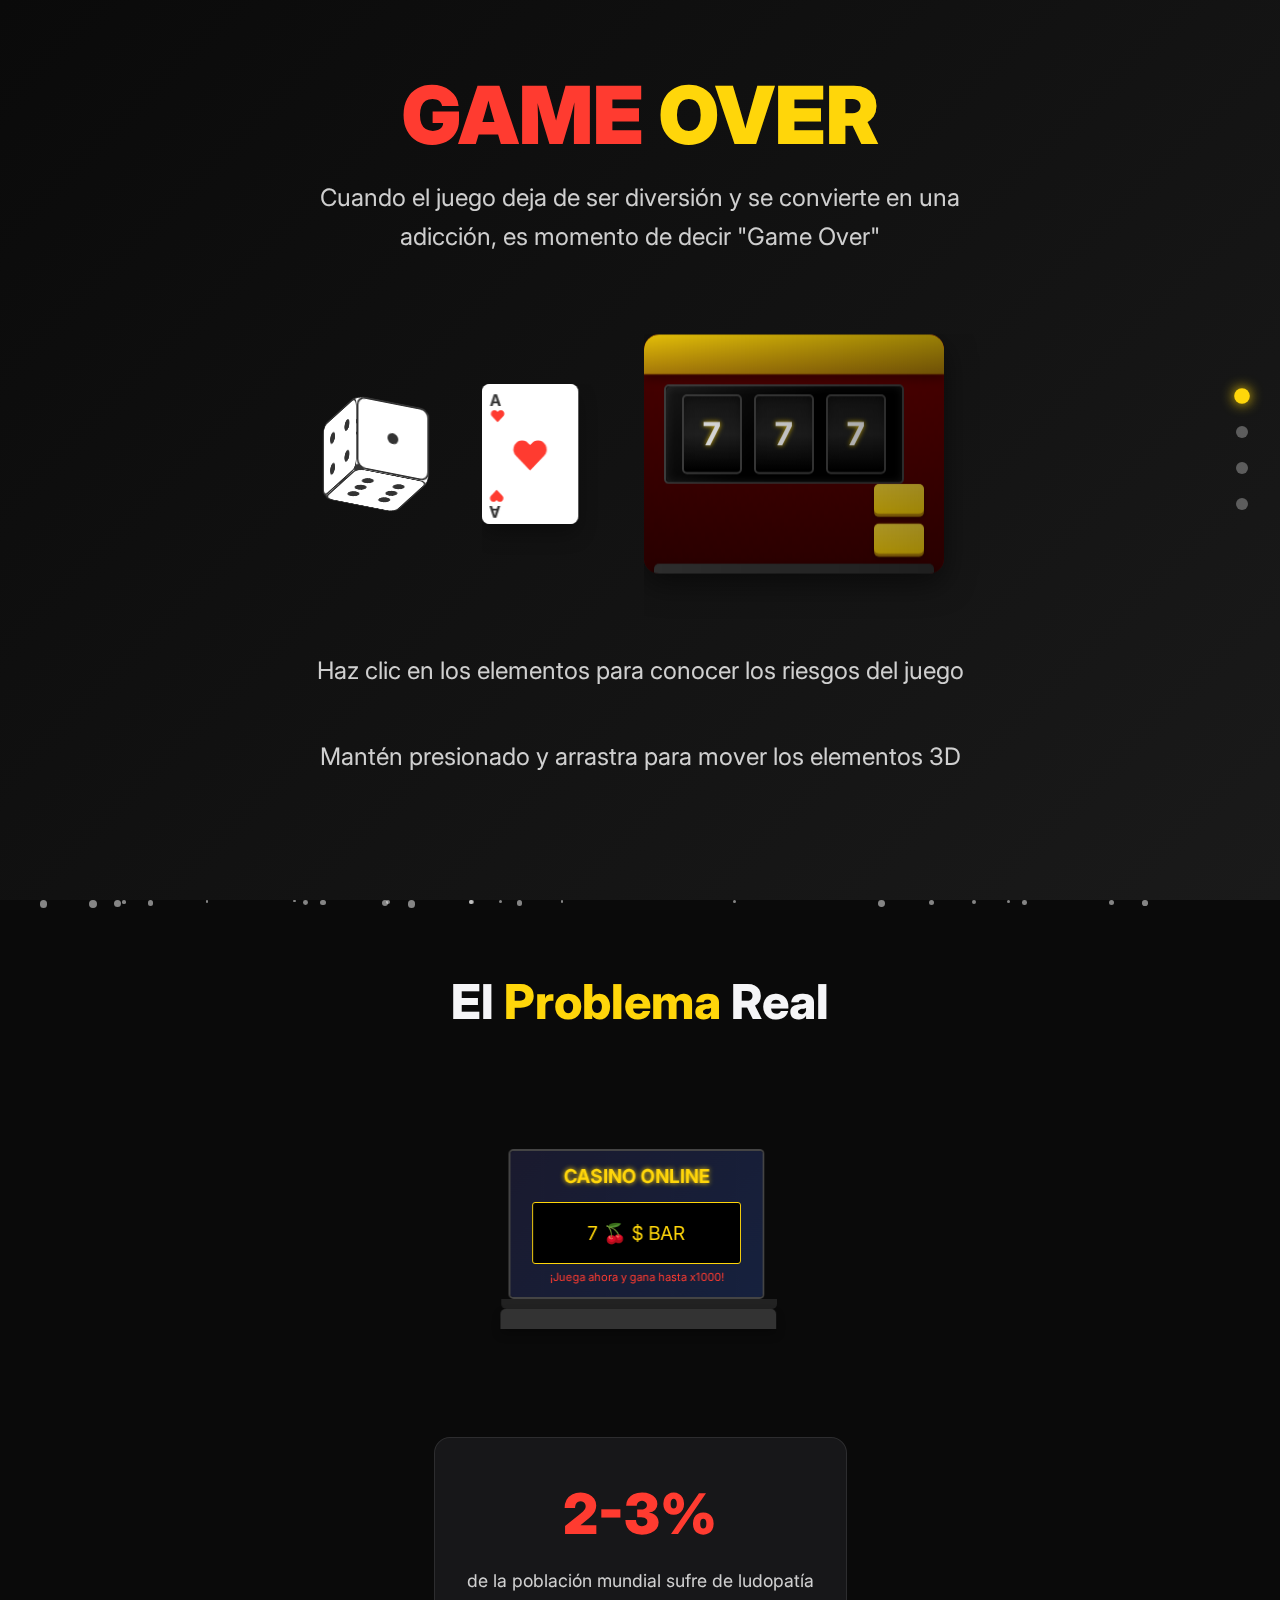
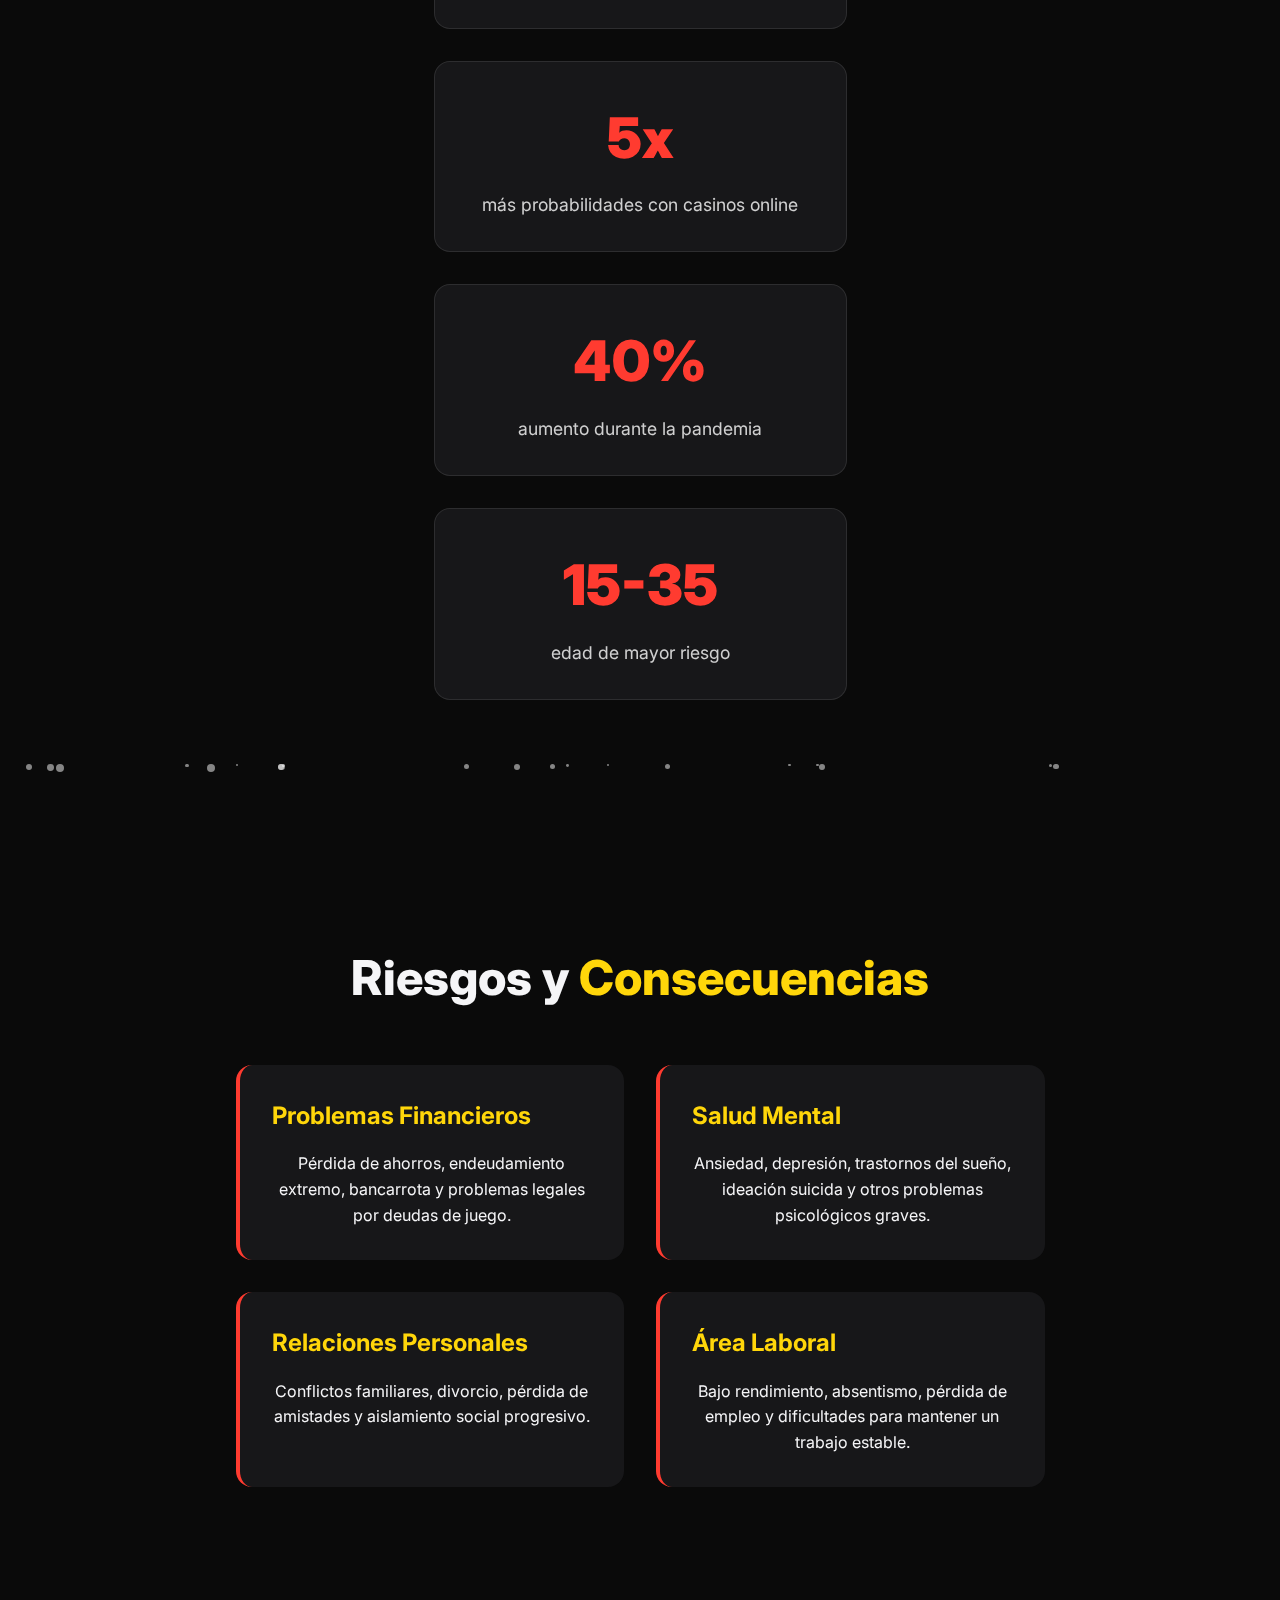
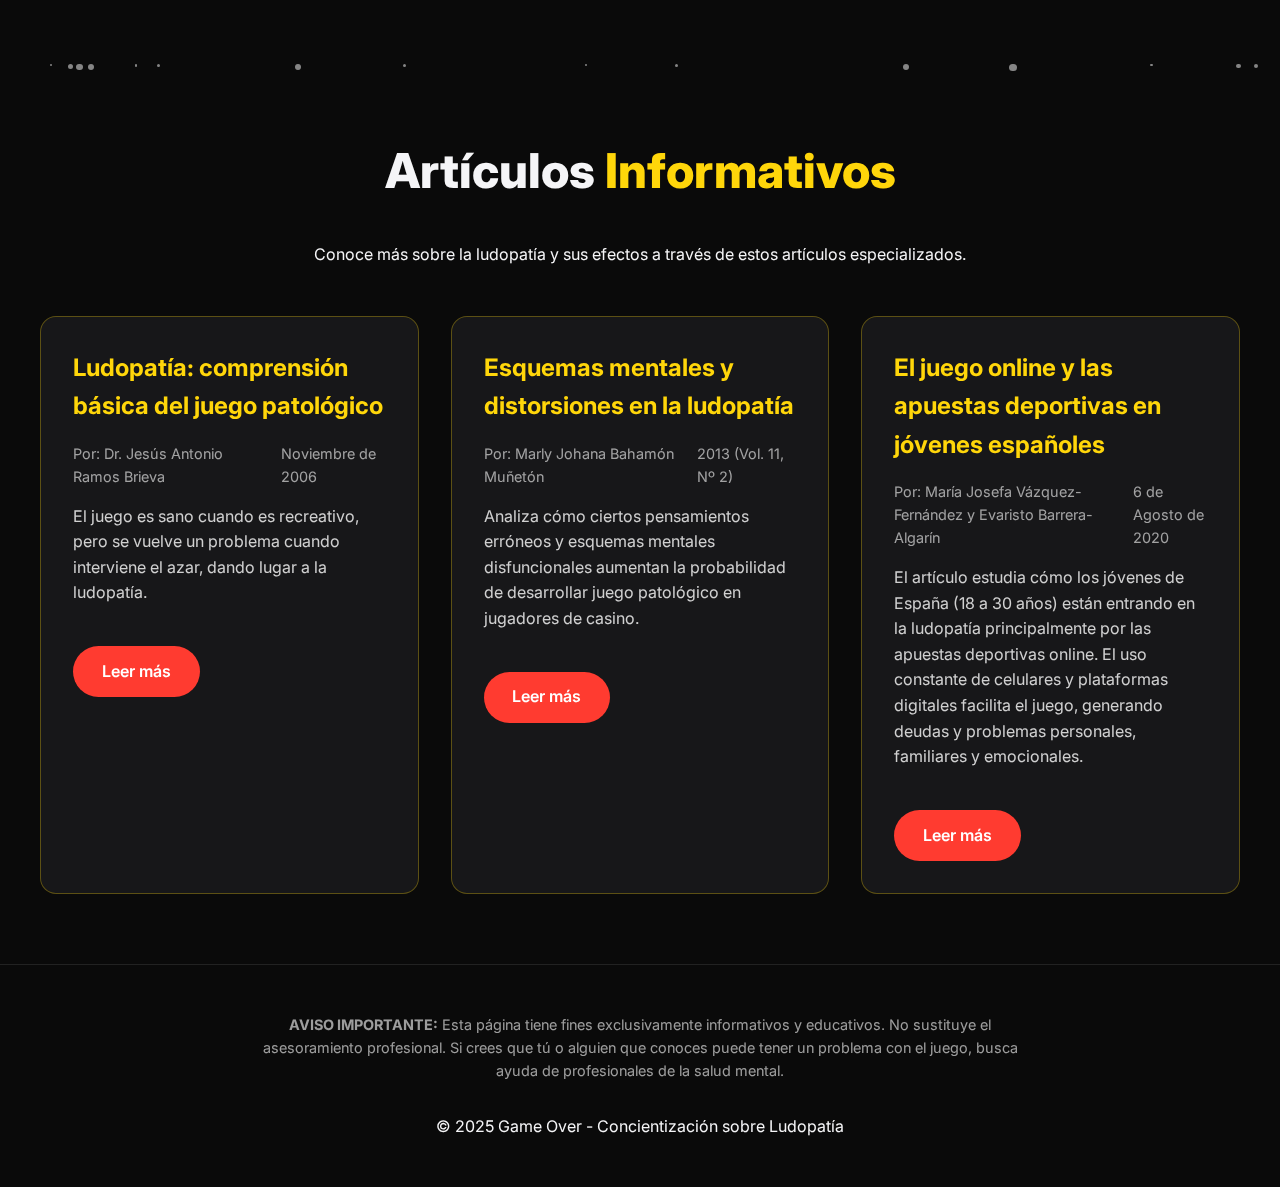
<file: Pagina GAME OVER (ludopatia)/index.html>
<!DOCTYPE html>
<html lang="es">
<head>
    <meta charset="UTF-8">
    <meta name="viewport" content="width=device-width, initial-scale=1.0">
    <title>Game Over - Concientización sobre Ludopatía</title>
    <link rel="stylesheet" href="style.css">
    <link rel="preconnect" href="https://fonts.googleapis.com">
    <link rel="preconnect" href="https://fonts.gstatic.com" crossorigin>
    <link href="https://fonts.googleapis.com/css2?family=Inter:wght@400;500;600;700;800;900&display=swap" rel="stylesheet">
</head>
<body>
    <!-- Navegación por puntos -->
    <div class="nav-dots">
        <div class="nav-dot active" data-section="hero"></div>
        <div class="nav-dot" data-section="stats"></div>
        <div class="nav-dot" data-section="risks"></div>
        <div class="nav-dot" data-section="articles"></div>
    </div>
    
    <!-- Sección Hero -->
    <section id="hero">
        <div class="particles" id="particles-1"></div>
        <div class="container">
            <h1 class="hero-title"><span class="primary">GAME</span> <span class="accent">OVER</span></h1>
            <p class="hero-subtitle">Cuando el juego deja de ser diversión y se convierte en una adicción, es momento de decir "Game Over"</p>
            
            <!-- Banner 3D -->
            <div class="banner-3d">
                <div class="object dice" data-type="dice">
                    <div class="dice-face face-1">
                        <div class="dice-dot"></div>
                    </div>
                    <div class="dice-face face-2">
                        <div class="dice-dot"></div>
                        <div class="dice-dot"></div>
                    </div>
                    <div class="dice-face face-3">
                        <div class="dice-dot"></div>
                        <div class="dice-dot"></div>
                        <div class="dice-dot"></div>
                    </div>
                    <div class="dice-face face-4">
                        <div class="dice-dot"></div>
                        <div class="dice-dot"></div>
                        <div class="dice-dot"></div>
                        <div class="dice-dot"></div>
                    </div>
                    <div class="dice-face face-5">
                        <div class="dice-dot"></div>
                        <div class="dice-dot"></div>
                        <div class="dice-dot"></div>
                        <div class="dice-dot"></div>
                        <div class="dice-dot"></div>
                    </div>
                    <div class="dice-face face-6">
                        <div class="dice-dot"></div>
                        <div class="dice-dot"></div>
                        <div class="dice-dot"></div>
                        <div class="dice-dot"></div>
                        <div class="dice-dot"></div>
                        <div class="dice-dot"></div>
                    </div>
                </div>
                
                <div class="object card" data-type="card">
                    <div class="card-face card-front">
                        <div class="card-top">
                            <span>A</span>
                            <span style="color: var(--primary);">♥</span>
                        </div>
                        <div class="card-suit" style="color: var(--primary);">♥</div>
                        <div class="card-bottom">
                            <span>A</span>
                            <span style="color: var(--primary);">♥</span>
                        </div>
                    </div>
                    <div class="card-face card-back"></div>
                </div>
                
                <div class="object slot-machine" data-type="slot">
                    <div class="slot-body">
                        <div class="slot-top"></div>
                        <div class="slot-display">
                            <div class="slot-reel">
                                <div class="slot-symbol">7</div>
                            </div>
                            <div class="slot-reel">
                                <div class="slot-symbol">7</div>
                            </div>
                            <div class="slot-reel">
                                <div class="slot-symbol">7</div>
                            </div>
                        </div>
                        <div class="slot-controls">
                            <button class="slot-button"></button>
                            <button class="slot-button"></button>
                        </div>
                        <div class="slot-base"></div>
                    </div>
                </div>
            </div>
            
            <p class="hero-subtitle">Haz clic en los elementos para conocer los riesgos del juego</p>
            <p class="hero-subtitle">Mantén presionado y arrastra para mover los elementos 3D</p>
        </div>
    </section>
    
    <!-- Sección de Estadísticas -->
    <section id="stats">
        <div class="particles" id="particles-2"></div>
        <div class="container">
            <h2 class="section-title">El <span class="accent">Problema</span> Real</h2>
            
            <!--  Pantalla de casino online -->
            <div class="banner-3d">
                <div class="object online-casino" data-type="online">
                    <div class="laptop">
                        <div class="laptop-screen">
                            <div class="screen-content">
                                <div class="casino-logo">CASINO ONLINE</div>
                                <div class="game-window">
                                    <div class="game-symbols">
                                        <div class="game-symbol">7</div>
                                        <div class="game-symbol">🍒</div>
                                        <div class="game-symbol">$</div>
                                        <div class="game-symbol">BAR</div>
                                    </div>
                                </div>
                                <div class="promo-text">¡Juega ahora y gana hasta x1000!</div>
                            </div>
                        </div>
                        <div class="laptop-keyboard"></div>
                        <div class="laptop-base"></div>
                    </div>
                </div>
            </div>
            
            <div class="stats-container">
                <div class="stat-card">
                    <div class="stat-number">2-3%</div>
                    <div class="stat-text">de la población mundial sufre de ludopatía</div>
                </div>
                <div class="stat-card">
                    <div class="stat-number">5x</div>
                    <div class="stat-text">más probabilidades con casinos online</div>
                </div>
                <div class="stat-card">
                    <div class="stat-number">40%</div>
                    <div class="stat-text">aumento durante la pandemia</div>
                </div>
                <div class="stat-card">
                    <div class="stat-number">15-35</div>
                    <div class="stat-text">edad de mayor riesgo</div>
                </div>
            </div>
        </div>
    </section>
    
    <!-- Sección de Riesgos -->
    <section id="risks">
        <div class="particles" id="particles-3"></div>
        <div class="container">
            <h2 class="section-title">Riesgos y <span class="accent">Consecuencias</span></h2>
            <div class="risks-container">
                <div class="risk-card">
                    <h3>Problemas Financieros</h3>
                    <p>Pérdida de ahorros, endeudamiento extremo, bancarrota y problemas legales por deudas de juego.</p>
                </div>
                <div class="risk-card">
                    <h3>Salud Mental</h3>
                    <p>Ansiedad, depresión, trastornos del sueño, ideación suicida y otros problemas psicológicos graves.</p>
                </div>
                <div class="risk-card">
                    <h3>Relaciones Personales</h3>
                    <p>Conflictos familiares, divorcio, pérdida de amistades y aislamiento social progresivo.</p>
                </div>
                <div class="risk-card">
                    <h3>Área Laboral</h3>
                    <p>Bajo rendimiento, absentismo, pérdida de empleo y dificultades para mantener un trabajo estable.</p>
                </div>
            </div>
        </div>
    </section>
    
    <!-- Sección de Artículos -->
    <section id="articles">
        <div class="particles" id="particles-4"></div>
        <div class="container">
            <h2 class="section-title">Artículos <span class="accent">Informativos</span></h2>
            <p>Conoce más sobre la ludopatía y sus efectos a través de estos artículos especializados.</p>
            
            <div class="articles-container">
                <div class="article-card">
                    <h3>Ludopatía: comprensión básica del juego patológico</h3>
                    <div class="article-meta">
                        <span>Por: Dr. Jesús Antonio Ramos Brieva</span>
                        <span>Noviembre de 2006</span>
                    </div>
                    <p class="article-excerpt"> El juego es sano cuando es recreativo, pero se vuelve un problema cuando interviene el azar, dando lugar a la ludopatía. </p>
                    <a href="https://www.researchgate.net/profile/Jesus-Ramos-Brieva/publication/28140746_Ludopatia_el_otro_lado_del_juego/links/09e415087ba109c9af000000/Ludopatia-el-otro-lado-del-juego.pdf" class="btn">Leer más</a>
                </div>
                
                <div class="article-card">
                    <h3> Esquemas mentales y distorsiones en la ludopatía</h3>
                    <div class="article-meta">
                        <span>Por: Marly Johana Bahamón Muñetón</span>
                        <span>2013 (Vol. 11, Nº 2)</span>
                    </div>
                    <p class="article-excerpt">Analiza cómo ciertos pensamientos erróneos y esquemas mentales disfuncionales aumentan la probabilidad de desarrollar juego patológico en jugadores de casino.</p>
                    <a href="http://www.scielo.org.co/scielo.php?pid=S1657-89612013000200006&script=sci_arttext" class="btn">Leer más</a>
                </div>
                
                <div class="article-card">
                    <h3> El juego online y las apuestas deportivas en jóvenes españoles</h3>
                    <div class="article-meta">
                        <span>Por: María Josefa Vázquez-Fernández y Evaristo Barrera-Algarín</span>
                        <span>6 de Agosto de 2020</span>
                    </div>
                    <p class="article-excerpt">El artículo estudia cómo los jóvenes de España (18 a 30 años) están entrando en la ludopatía principalmente por las apuestas deportivas online. El uso constante de celulares y plataformas digitales facilita el juego, generando deudas y problemas personales, familiares y emocionales.</p>
                    <a href="https://ojs.haaj.org/?journal=haaj&page=article&op=view&path%5B%5D=500&path%5B%5D=pdf" class="btn">Leer más</a>
                </div>
            </div>
        </div>
    </section>
    
    <footer>
        <div class="disclaimer">
            <p><strong>AVISO IMPORTANTE:</strong> Esta página tiene fines exclusivamente informativos y educativos. No sustituye el asesoramiento profesional. Si crees que tú o alguien que conoces puede tener un problema con el juego, busca ayuda de profesionales de la salud mental.</p>
        </div>
        <p>© 2025 Game Over - Concientización sobre Ludopatía</p>
    </footer>
    
    <!-- Modal para información de objetos 3D -->
    <div id="info-modal" class="modal">
        <div class="modal-content">
            <div class="modal-header">
                <h3 class="modal-title" id="modal-title">Información sobre Ludopatía</h3>
                <button class="close-modal">&times;</button>
            </div>
            <div class="modal-body" id="modal-body">
                <p id="modal-description">Aquí aparecerá información detallada sobre el elemento seleccionado.</p>
                <div class="object-info" id="object-info">
                    <p><span class="highlight">Consejo:</span> Establece límites de tiempo y dinero cuando juegues.</p>
                </div>
            </div>
        </div>
    </div>

    <script src="script.js"></script>
</body>
</html>
</file>
<file: Pagina GAME OVER (ludopatia)/style.css>
:root {
    --primary: #FF3B30;    /* Rojo  */
    --secondary: #1D1D1F;  /* Negro  */
    --accent: #FFD60A;     /* Amarillo  */
    --light: #F5F5F7;      /* Blanco */
    --dark: #0A0A0A;       /* Negro profundo */
}

* {
    margin: 0;
    padding: 0;
    box-sizing: border-box;
    font-family: 'Inter', -apple-system, BlinkMacSystemFont, sans-serif;
}

html {
    scroll-behavior: smooth;
}

body {
    background: var(--dark);
    color: var(--light);
    overflow-x: hidden;
    line-height: 1.6;
    perspective: 1000px;
    height: 100vh;
}

/* Navegación por puntos */
.nav-dots {
    position: fixed;
    right: 2rem;
    top: 50%;
    transform: translateY(-50%);
    z-index: 100;
    display: flex;
    flex-direction: column;
    gap: 1.5rem;
}

.nav-dot {
    width: 12px;
    height: 12px;
    border-radius: 50%;
    background: rgba(255, 255, 255, 0.3);
    cursor: pointer;
    transition: all 0.3s ease;
}

.nav-dot.active {
    background: var(--accent);
    transform: scale(1.3);
    box-shadow: 0 0 10px var(--accent);
}

/* Secciones */
section {
    min-height: 100vh;
    padding: 4rem 2rem;
    position: relative;
    display: flex;
    flex-direction: column;
    justify-content: center;
    align-items: center;
    text-align: center;
}

.section-title {
    font-size: 3rem;
    font-weight: 800;
    margin-bottom: 2rem;
}

.section-title .accent {
    color: var(--accent);
}

.container {
    max-width: 1200px;
    margin: 0 auto;
}

/* Sección Hero */
#hero {
    background: linear-gradient(135deg, var(--dark) 0%, #1a1a1a 100%);
    position: relative;
    overflow: hidden;
}

.hero-title {
    font-size: 5rem;
    font-weight: 900;
    margin-bottom: 1.5rem;
    line-height: 1;
}

.hero-title .primary {
    color: var(--primary);
}

.hero-title .accent {
    color: var(--accent);
}

.hero-subtitle {
    font-size: 1.5rem;
    max-width: 700px;
    margin-bottom: 3rem;
    color: rgba(255, 255, 255, 0.8);
}

/* Banner 3D */
.banner-3d {
    position: relative;
    width: 100%;
    max-width: 900px;
    height: 300px;
    margin: 3rem auto;
    display: flex;
    justify-content: center;
    align-items: center;
    gap: 4rem;
    transform-style: preserve-3d;
}

.banner-3d .object {
    cursor: pointer;
    transition: transform 0.3s ease;
    position: relative;
}

.banner-3d .object:hover {
    transform: translateY(-10px);
}

/* Diseño de dados */
.dice {
    width: 80px;
    height: 80px;
    transform-style: preserve-3d;
    transform: translateZ(150px) rotateX(25deg) rotateY(25deg);
    transition: transform 1s;
    cursor: grab;
}

.dice:active {
    cursor: grabbing;
}

.dice-face {
    position: absolute;
    width: 80px;
    height: 80px;
    background: white;
    border: 2px solid #333;
    border-radius: 10px;
    display: flex;
    justify-content: center;
    align-items: center;
}

.dice-dot {
    width: 12px;
    height: 12px;
    background: #333;
    border-radius: 50%;
    position: absolute;
}

/* Configuración de puntos para cada cara del dado */
.dice-face:nth-child(1) { transform: translateZ(40px); }
.dice-face:nth-child(2) { transform: rotateY(90deg) translateZ(40px); }
.dice-face:nth-child(3) { transform: rotateY(180deg) translateZ(40px); }
.dice-face:nth-child(4) { transform: rotateY(-90deg) translateZ(40px); }
.dice-face:nth-child(5) { transform: rotateX(90deg) translateZ(40px); }
.dice-face:nth-child(6) { transform: rotateX(-90deg) translateZ(40px); }

/* Posiciones de los puntos en cada cara */
.face-1 .dice-dot:nth-child(1) { top: 50%; left: 50%; transform: translate(-50%, -50%); }

.face-2 .dice-dot:nth-child(1) { top: 20%; left: 20%; }
.face-2 .dice-dot:nth-child(2) { bottom: 20%; right: 20%; }

.face-3 .dice-dot:nth-child(1) { top: 20%; left: 20%; }
.face-3 .dice-dot:nth-child(2) { top: 50%; left: 50%; transform: translate(-50%, -50%); }
.face-3 .dice-dot:nth-child(3) { bottom: 20%; right: 20%; }

.face-4 .dice-dot:nth-child(1) { top: 20%; left: 20%; }
.face-4 .dice-dot:nth-child(2) { top: 20%; right: 20%; }
.face-4 .dice-dot:nth-child(3) { bottom: 20%; left: 20%; }
.face-4 .dice-dot:nth-child(4) { bottom: 20%; right: 20%; }

.face-5 .dice-dot:nth-child(1) { top: 20%; left: 20%; }
.face-5 .dice-dot:nth-child(2) { top: 20%; right: 20%; }
.face-5 .dice-dot:nth-child(3) { top: 50%; left: 50%; transform: translate(-50%, -50%); }
.face-5 .dice-dot:nth-child(4) { bottom: 20%; left: 20%; }
.face-5 .dice-dot:nth-child(5) { bottom: 20%; right: 20%; }

.face-6 .dice-dot:nth-child(1) { top: 20%; left: 20%; }
.face-6 .dice-dot:nth-child(2) { top: 20%; right: 20%; }
.face-6 .dice-dot:nth-child(3) { top: 50%; left: 20%; transform: translateY(-50%); }
.face-6 .dice-dot:nth-child(4) { top: 50%; right: 20%; transform: translateY(-50%); }
.face-6 .dice-dot:nth-child(5) { bottom: 20%; left: 20%; }
.face-6 .dice-dot:nth-child(6) { bottom: 20%; right: 20%; }


.card {
    width: 100px;
    height: 140px;
    background: white;
    border-radius: 8px;
    transform-style: preserve-3d;
    transform: translateZ(120px) rotateY(15deg);
    box-shadow: 0 10px 20px rgba(0, 0, 0, 0.3);
    transition: transform 0.8s;
    cursor: grab;
    overflow: hidden;
}

.card:active {
    cursor: grabbing;
}

.card.flipped {
    transform: translateZ(120px) rotateY(180deg);
}

.card-face {
    position: absolute;
    width: 100%;
    height: 100%;
    backface-visibility: hidden;
    border-radius: 8px;
    display: flex;
    flex-direction: column;
    justify-content: space-between;
    padding: 8px;
    color: #333;
    font-weight: bold;
    font-size: 1rem;
    box-sizing: border-box;
}

.card-front {
    background: white;
}

.card-back {
    background: linear-gradient(45deg, var(--primary), #8B0000);
    transform: rotateY(180deg);
}

.card-top, .card-bottom {
    display: flex;
    flex-direction: column;
    align-items: flex-start;
    line-height: 1;
}

.card-bottom {
    transform: rotate(180deg);
    align-items: flex-end;
}

.card-suit {
    font-size: 2.5rem;
    align-self: center;
    margin: auto 0;
}

.slot-machine {
    width: 300px;
    height: 240px;
    transform-style: preserve-3d;
    transform: translateZ(100px) rotateX(5deg);
    cursor: grab;
}

.slot-machine:active {
    cursor: grabbing;
}

.slot-body {
    position: relative;
    width: 100%;
    height: 100%;
    background: linear-gradient(to bottom, #8B0000, #4B0000);
    border-radius: 15px;
    box-shadow: 0 10px 30px rgba(0, 0, 0, 0.5);
    overflow: hidden;
    transform-style: preserve-3d;
}

.slot-body::before {
    content: '';
    position: absolute;
    top: 0;
    left: 0;
    width: 100%;
    height: 100%;
    background: linear-gradient(to right, rgba(0,0,0,0.4), rgba(0,0,0,0.1));
    transform: translateZ(-20px);
    border-radius: 15px;
}

.slot-body::after {
    content: '';
    position: absolute;
    top: 0;
    right: 0;
    width: 100%;
    height: 100%;
    background: linear-gradient(to left, rgba(0,0,0,0.4), rgba(0,0,0,0.1));
    transform: translateZ(-20px);
    border-radius: 15px;
}

.slot-top {
    position: absolute;
    top: 0;
    left: 0;
    width: 100%;
    height: 40px;
    background: linear-gradient(to bottom, var(--accent), #B8860B);
    border-radius: 15px 15px 0 0;
    transform: translateZ(10px);
    box-shadow: 0 5px 10px rgba(0,0,0,0.3);
}

.slot-display {
    position: absolute;
    top: 50px;
    left: 20px;
    width: 240px;
    height: 100px;
    background: #000;
    border-radius: 5px;
    display: flex;
    justify-content: space-around;
    align-items: center;
    padding: 0 10px;
    transform: translateZ(20px);
    box-shadow: inset 0 0 10px rgba(255,255,255,0.1);
    border: 2px solid #444;
}

.slot-display::before {
    content: '';
    position: absolute;
    top: 0;
    left: 0;
    width: 100%;
    height: 100%;
    background: linear-gradient(135deg, rgba(255,255,255,0.1) 0%, transparent 50%);
    border-radius: 5px;
}

.slot-reel {
    width: 60px;
    height: 80px;
    background: linear-gradient(to bottom, #1a1a1a, #000);
    border: 2px solid #444;
    border-radius: 5px;
    display: flex;
    flex-direction: column;
    overflow: hidden;
    position: relative;
    transform-style: preserve-3d;
    box-shadow: inset 0 0 10px rgba(0,0,0,0.5);
}

.slot-reel::before {
    content: '';
    position: absolute;
    top: 0;
    left: 0;
    width: 100%;
    height: 100%;
    background: linear-gradient(to bottom, transparent 0%, rgba(255,255,255,0.1) 50%, transparent 100%);
}

.slot-symbol {
    width: 100%;
    height: 80px;
    display: flex;
    justify-content: center;
    align-items: center;
    font-size: 2rem;
    font-weight: bold;
    color: #fff;
    text-shadow: 0 0 5px var(--accent);
    transform-style: preserve-3d;
}

.slot-controls {
    position: absolute;
    bottom: 20px;
    right: 20px;
    width: 50px;
    height: 70px;
    display: flex;
    flex-direction: column;
    justify-content: space-between;
    transform: translateZ(15px);
}

.slot-button {
    width: 50px;
    height: 30px;
    background: var(--accent);
    border: none;
    border-radius: 5px;
    cursor: pointer;
    box-shadow: 0 3px 0 #B8860B, 0 5px 5px rgba(0,0,0,0.3);
    transition: all 0.1s;
    position: relative;
    transform-style: preserve-3d;
}

.slot-button:active {
    transform: translateY(3px);
    box-shadow: 0 0 0 #B8860B, 0 2px 3px rgba(0,0,0,0.3);
}

.slot-button::before {
    content: '';
    position: absolute;
    top: 0;
    left: 0;
    width: 100%;
    height: 100%;
    background: linear-gradient(to bottom, rgba(255,255,255,0.2), transparent);
    border-radius: 5px;
}

.slot-base {
    position: absolute;
    bottom: -20px;
    left: 10px;
    width: 280px;
    height: 30px;
    background: #333;
    border-radius: 5px;
    transform: translateZ(-10px);
    box-shadow: 0 5px 10px rgba(0,0,0,0.5);
}

/* Pantalla de casino online */
.online-casino {
    width: 280px;
    height: 180px;
    transform-style: preserve-3d;
    transform: translateZ(120px) rotateY(-10deg);
    cursor: grab;
}

.online-casino:active {
    cursor: grabbing;
}

.laptop {
    position: relative;
    width: 100%;
    height: 100%;
    transform-style: preserve-3d;
}

.laptop-base {
    position: absolute;
    bottom: 0;
    left: 0;
    width: 100%;
    height: 20px;
    background: #333;
    border-radius: 5px 5px 0 0;
    transform: translateZ(10px);
    box-shadow: 0 5px 10px rgba(0,0,0,0.3);
}

.laptop-screen {
    position: absolute;
    top: 0;
    left: 10px;
    width: calc(100% - 20px);
    height: calc(100% - 30px);
    background: #0a0a0a;
    border: 2px solid #444;
    border-radius: 5px;
    transform: translateZ(20px);
    overflow: hidden;
    display: flex;
    flex-direction: column;
    align-items: center;
    justify-content: center;
}

.screen-content {
    width: 100%;
    height: 100%;
    background: linear-gradient(135deg, #1a1a2e, #16213e);
    display: flex;
    flex-direction: column;
    align-items: center;
    justify-content: center;
    padding: 10px;
    box-sizing: border-box;
}

.casino-logo {
    color: var(--accent);
    font-size: 1.2rem;
    font-weight: bold;
    margin-bottom: 10px;
    text-shadow: 0 0 5px var(--accent);
}

.game-window {
    width: 90%;
    height: 60%;
    background: #000;
    border: 1px solid var(--accent);
    border-radius: 3px;
    display: flex;
    justify-content: center;
    align-items: center;
    color: var(--accent);
    font-size: 0.9rem;
    overflow: hidden;
}

.game-symbols {
    display: flex;
    gap: 5px;
}

.game-symbol {
    font-size: 1.2rem;
    animation: blink 2s infinite;
}

@keyframes blink {
    0%, 100% { opacity: 1; }
    50% { opacity: 0.7; }
}

.promo-text {
    color: var(--primary);
    font-size: 0.7rem;
    margin-top: 5px;
    text-align: center;
}

.laptop-keyboard {
    position: absolute;
    bottom: 20px;
    left: 0;
    width: 100%;
    height: 10px;
    background: #222;
    transform: translateZ(5px);
    border-radius: 0 0 5px 5px;
}

/* Estadísticas */
.stats-container {
    display: grid;
    grid-template-columns: repeat(auto-fit, minmax(250px, 1fr));
    gap: 2rem;
    margin-top: 3rem;
}

.stat-card {
    background: rgba(29, 29, 31, 0.7);
    border-radius: 16px;
    padding: 2rem;
    text-align: center;
    transition: transform 0.3s, box-shadow 0.3s;
    border: 1px solid rgba(255, 255, 255, 0.1);
}

.stat-card:hover {
    transform: translateY(-10px);
    box-shadow: 0 10px 30px rgba(255, 59, 48, 0.2);
}

.stat-number {
    font-size: 3.5rem;
    font-weight: 900;
    color: var(--primary);
    margin-bottom: 0.5rem;
}

.stat-text {
    font-size: 1.1rem;
    color: rgba(255, 255, 255, 0.8);
}

/* Riesgos */
.risks-container {
    display: grid;
    grid-template-columns: repeat(auto-fit, minmax(300px, 1fr));
    gap: 2rem;
    margin-top: 3rem;
}

.risk-card {
    background: rgba(29, 29, 31, 0.7);
    border-radius: 16px;
    padding: 2rem;
    transition: transform 0.3s;
    border-left: 4px solid var(--primary);
}

.risk-card:hover {
    transform: translateX(10px);
}

.risk-card h3 {
    font-size: 1.5rem;
    margin-bottom: 1rem;
    color: var(--accent);
    display: flex;
    align-items: center;
    gap: 0.5rem;
}

/* Artículos */
.articles-container {
    display: grid;
    grid-template-columns: repeat(auto-fit, minmax(350px, 1fr));
    gap: 2rem;
    margin-top: 3rem;
}

.article-card {
    background: rgba(29, 29, 31, 0.7);
    border-radius: 16px;
    padding: 2rem;
    transition: transform 0.3s;
    border: 1px solid rgba(255, 214, 10, 0.3);
    text-align: left;
}

.article-card:hover {
    transform: translateY(-10px);
    box-shadow: 0 10px 30px rgba(255, 214, 10, 0.2);
}

.article-card h3 {
    font-size: 1.5rem;
    margin-bottom: 1rem;
    color: var(--accent);
}

.article-meta {
    display: flex;
    gap: 1rem;
    margin-bottom: 1rem;
    font-size: 0.9rem;
    color: rgba(255, 255, 255, 0.6);
}

.article-excerpt {
    margin-bottom: 1.5rem;
    color: rgba(255, 255, 255, 0.8);
}

.btn {
    display: inline-block;
    padding: 0.8rem 1.8rem;
    background: var(--primary);
    color: white;
    border: none;
    border-radius: 50px;
    font-weight: 600;
    cursor: pointer;
    transition: all 0.3s;
    text-decoration: none;
    margin-top: 1rem;
}

.btn:hover {
    transform: translateY(-3px);
    box-shadow: 0 5px 15px rgba(255, 59, 48, 0.4);
}

.btn-accent {
    background: var(--accent);
    color: var(--dark);
}

.btn-accent:hover {
    box-shadow: 0 5px 15px rgba(255, 214, 10, 0.4);
}

/* Footer */
footer {
    padding: 3rem 2rem;
    text-align: center;
    border-top: 1px solid rgba(255, 255, 255, 0.1);
}

.disclaimer {
    max-width: 800px;
    margin: 0 auto 2rem;
    font-size: 0.9rem;
    color: rgba(255, 255, 255, 0.6);
}

.modal {
    display: none;
    position: fixed;
    top: 0;
    left: 0;
    width: 100%;
    height: 100%;
    background: rgba(0, 0, 0, 0.8);
    z-index: 2000;
    justify-content: center;
    align-items: center;
}

.modal-content {
    background: rgba(29, 29, 31, 0.95);
    border-radius: 20px;
    padding: 2.5rem;
    max-width: 600px;
    width: 90%;
    border: 1px solid rgba(255, 59, 48, 0.5);
    position: relative;
    animation: modalFadeIn 0.3s ease;
    backdrop-filter: blur(10px);
}

@keyframes modalFadeIn {
    from { opacity: 0; transform: translateY(-20px); }
    to { opacity: 1; transform: translateY(0); }
}

.modal-header {
    display: flex;
    justify-content: space-between;
    align-items: center;
    margin-bottom: 1.5rem;
    border-bottom: 1px solid rgba(255, 255, 255, 0.1);
    padding-bottom: 1rem;
}

.modal-title {
    font-size: 1.8rem;
    color: var(--accent);
}

.close-modal {
    background: none;
    border: none;
    color: var(--primary);
    font-size: 1.5rem;
    cursor: pointer;
    transition: transform 0.3s;
    width: 30px;
    height: 30px;
    display: flex;
    justify-content: center;
    align-items: center;
}

.close-modal:hover {
    transform: scale(1.2);
}

.modal-body {
    line-height: 1.7;
    color: rgba(255, 255, 255, 0.9);
}

.object-info {
    margin-top: 1.5rem;
    padding: 1rem;
    background: rgba(255, 59, 48, 0.1);
    border-radius: 10px;
    border-left: 4px solid var(--primary);
}

.highlight {
    color: var(--accent);
    font-weight: 600;
}

/* Partículas flotantes */
.particles {
    position: absolute;
    top: 0;
    left: 0;
    width: 100%;
    height: 100%;
    overflow: hidden;
    z-index: -1;
}

.particle {
    position: absolute;
    background: rgba(255, 255, 255, 0.5);
    border-radius: 50%;
    animation: float 10s infinite linear;
}

@keyframes float {
    0% {
        transform: translateY(100vh) rotate(0deg);
        opacity: 0;
    }
    10% {
        opacity: 1;
    }
    90% {
        opacity: 1;
    }
    100% {
        transform: translateY(-100px) rotate(360deg);
        opacity: 0;
    }
}

/* Responsive */
@media (max-width: 768px) {
    .hero-title {
        font-size: 3rem;
    }
    
    .hero-subtitle {
        font-size: 1.2rem;
    }
    
    .section-title {
        font-size: 2.5rem;
    }
    
    .banner-3d {
    position: relative;
    width: 100%;
    max-width: 900px;
    height: 300px;
    margin: 3rem auto;
    display: flex;
    justify-content: center;
    align-items: center;
    gap: 4rem;
    transform-style: preserve-3d;
}

.banner-3d .object {
    cursor: pointer;
    position: relative;
}
    
    .nav-dots {
        right: 1rem;
    }
    
    .slot-machine, .online-casino {
        transform: scale(0.7);
    }
}
</file>
